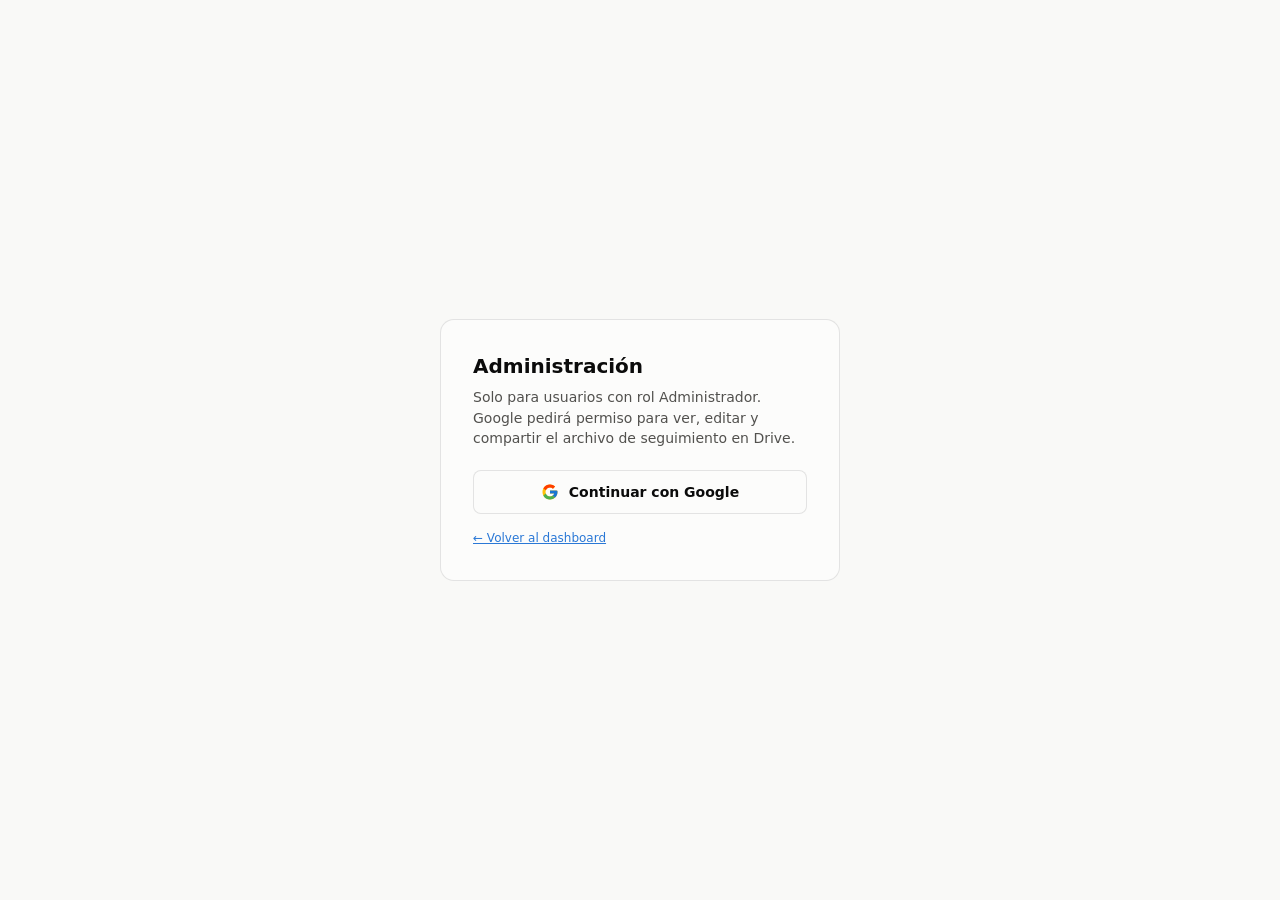
<file: admin.html>
<!doctype html>
<html lang="es">
<head>
<meta charset="utf-8">
<meta name="viewport" content="width=device-width, initial-scale=1">
<meta name="robots" content="noindex, nofollow">
<title>Administración de Tickets</title>
<link rel="stylesheet" href="styles.css">
<script src="config.js"></script>
<script src="https://accounts.google.com/gsi/client" async></script>
</head>
<body>

<!-- Acceso -->
<div class="login" id="loginView">
  <div class="box">
    <h1>Administración</h1>
    <p id="loginText">Solo para usuarios con rol Administrador. Google pedirá permiso para ver, editar y compartir el archivo de seguimiento en Drive.</p>
    <div class="err" id="loginErr" hidden></div>
    <button class="gbtn" id="btnLogin">
      <svg width="18" height="18" viewBox="0 0 48 48" aria-hidden="true"><path fill="#FFC107" d="M43.6 20.5H42V20H24v8h11.3C33.7 32.7 29.2 36 24 36c-6.6 0-12-5.4-12-12s5.4-12 12-12c3 0 5.8 1.1 7.9 3l5.7-5.7C34.1 6.1 29.3 4 24 4 12.9 4 4 12.9 4 24s8.9 20 20 20 20-8.9 20-20c0-1.3-.1-2.4-.4-3.5z"/><path fill="#FF3D00" d="m6.3 14.7 6.6 4.8C14.7 15.1 19 12 24 12c3 0 5.8 1.1 7.9 3l5.7-5.7C34.1 6.1 29.3 4 24 4 16.3 4 9.7 8.3 6.3 14.7z"/><path fill="#4CAF50" d="M24 44c5.2 0 9.9-2 13.4-5.2l-6.2-5.2C29.2 35.1 26.7 36 24 36c-5.2 0-9.6-3.3-11.3-8l-6.5 5C9.5 39.6 16.2 44 24 44z"/><path fill="#1976D2" d="M43.6 20.5H42V20H24v8h11.3c-.8 2.2-2.2 4.2-4.1 5.6l6.2 5.2C37 39.2 44 34 44 24c0-1.3-.1-2.4-.4-3.5z"/></svg>
      <span id="btnLoginText">Continuar con Google</span>
    </button>
    <p class="small"><a href="index.html">← Volver al dashboard</a></p>
  </div>
</div>

<!-- Administración -->
<div class="wrap" id="appView" hidden>
  <header>
    <h1>Administración</h1>
    <span class="meta" id="meta"></span>
    <span class="spacer"></span>
    <a class="btn" href="index.html">← Dashboard</a>
    <span class="user">
      <img id="userPic" alt="" referrerpolicy="no-referrer" hidden>
      <span id="userEmail"></span><span id="roleBadge" class="role"></span> · <a href="#" id="btnLogout">Salir</a>
    </span>
  </header>

  <div class="banner" id="banner"></div>

  <nav class="tabs" role="tablist">
    <button role="tab" class="tab" data-tab="records" aria-selected="true">Registros</button>
    <button role="tab" class="tab" data-tab="access" aria-selected="false">Roles y accesos</button>
  </nav>

  <!-- Registros -->
  <section id="tab-records" class="card tablecard">
    <div class="tabletools">
      <div class="toolgroup">
        <input type="search" id="rText" placeholder="Buscar US, descripción, responsable…">
        <select id="rStatus"><option value="">Status: todos</option></select>
      </div>
      <div class="toolgroup">
        <button id="btnReload" title="Volver a leer la hoja">↻ Recargar</button>
        <button class="primary" id="btnNew">+ Nuevo registro</button>
      </div>
    </div>
    <div class="hint" id="recInfo"></div>
    <div class="tablewrap">
      <table>
        <thead id="recHead"></thead>
        <tbody id="recBody"><tr><td class="empty">Cargando…</td></tr></tbody>
      </table>
    </div>
  </section>

  <!-- Roles y accesos -->
  <section id="tab-access" class="card tablecard" hidden>
    <div class="infobox">
      <b>Cómo funciona el acceso.</b> El rol define qué ve cada persona en el dashboard; el permiso real lo da Google Drive:
      al guardar, el archivo se comparte como <b>Lector</b> (Visualizador) o <b>Editor</b> (Administrador).
      Mientras la app de Google esté en modo <i>Prueba</i>, agrega también el correo como usuario de prueba en
      <a id="testUsersLink" target="_blank" rel="noopener">Google Auth Platform → Audience → Test users</a>.
    </div>

    <div class="initbox" id="initBox" hidden>
      <div>
        <b>La hoja “<span id="accSheetName"></span>” no existe en el archivo.</b>
        <div class="hint">Se creará con los accesos iniciales de config.js y se compartirá el archivo con esas cuentas:</div>
        <ul id="initList"></ul>
      </div>
      <button class="primary" id="btnInit">Crear hoja de accesos</button>
    </div>

    <div class="tabletools" id="accTools">
      <h2 id="accTitle">Usuarios</h2>
      <div class="toolgroup">
        <button id="btnAccReload">↻ Recargar</button>
        <button class="primary" id="btnAddUser">+ Agregar usuario</button>
      </div>
    </div>
    <div class="tablewrap">
      <table>
        <thead><tr><th>Correo</th><th>Nombre</th><th>Rol</th><th>Permiso en Drive</th><th>Actualizado</th><th></th></tr></thead>
        <tbody id="accBody"><tr><td colspan="6" class="empty">Cargando…</td></tr></tbody>
      </table>
    </div>
    <div class="hint" id="otherPerms"></div>
  </section>
</div>

<!-- Diálogo: registro -->
<dialog id="recDialog" class="dlg wide">
  <form id="recForm" novalidate>
    <h2 id="recTitle">Registro</h2>
    <div class="hint" id="recSub"></div>
    <div class="formgrid" id="recFields"></div>
    <div class="dlgfoot">
      <div class="err" id="recErr" hidden></div>
      <div class="dlgactions">
        <button type="button" class="danger" id="btnRecDelete">Eliminar</button>
        <span class="spacer"></span>
        <button type="button" id="btnRecCancel">Cancelar</button>
        <button type="submit" class="primary" id="btnRecSave">Guardar</button>
      </div>
    </div>
  </form>
</dialog>

<!-- Diálogo: usuario -->
<dialog id="userDialog" class="dlg">
  <form id="userForm" novalidate>
    <h2 id="userTitle">Usuario</h2>
    <div class="formgrid one">
      <label><span class="flabel">Correo de Google <span class="req">*</span></span><input type="email" id="uEmail" autocomplete="off" placeholder="nombre@dominio.com"></label>
      <label><span class="flabel">Nombre</span><input type="text" id="uName" autocomplete="off"></label>
      <label><span class="flabel">Rol <span class="req">*</span></span>
        <select id="uRole">
          <option value="Visualizador">Visualizador — solo ve el dashboard</option>
          <option value="Administrador">Administrador — dashboard + administración</option>
        </select>
      </label>
      <label class="chk"><input type="checkbox" id="uShare" checked> Compartir el archivo en Drive según el rol</label>
      <label class="chk"><input type="checkbox" id="uNotify"> Enviar correo de aviso de Google Drive</label>
    </div>
    <div class="dlgfoot">
    <div class="err" id="userErr" hidden></div>
    <div class="dlgactions">
      <span class="spacer"></span>
      <button type="button" id="btnUserCancel">Cancelar</button>
      <button type="submit" class="primary" id="btnUserSave">Guardar</button>
    </div>
    </div>
  </form>
</dialog>

<!-- Diálogo: confirmación -->
<dialog id="confirmDialog" class="dlg">
  <form id="confirmForm">
    <h2 id="cfTitle">Confirmar</h2>
    <p id="cfText"></p>
    <label class="chk" id="cfOptWrap" hidden><input type="checkbox" id="cfOpt" checked> <span id="cfOptText"></span></label>
    <div class="dlgactions">
      <span class="spacer"></span>
      <button type="button" id="btnCfCancel">Cancelar</button>
      <button type="submit" class="danger" id="btnCfOk">Eliminar</button>
    </div>
  </form>
</dialog>

<div class="toast" id="toast" role="status" hidden></div>

<script src="auth.js"></script>
<script src="admin.js"></script>
</body>
</html>
</file>
<file: styles.css>
:root {
  color-scheme: light;
  --page:#f9f9f7; --surface:#fcfcfb; --ink:#0b0b0b; --ink2:#52514e; --muted:#898781;
  --grid:#e1e0d9; --axis:#c3c2b7; --line:rgba(11,11,11,.10); --hover:rgba(11,11,11,.04);
  --s1:#2a78d6; --closed:#c3c2b7;
  --good:#0ca30c; --warn:#fab219; --serious:#ec835a; --crit:#d03b3b; --none:#898781;
  --good-ink:#006300; --crit-ink:#b42d2d; --warn-ink:#8a5a00;
}
@media (prefers-color-scheme: dark) {
  :root {
    color-scheme: dark;
    --page:#0d0d0d; --surface:#1a1a19; --ink:#f0efec; --ink2:#c3c2b7; --muted:#898781;
    --grid:#2c2c2a; --axis:#383835; --line:rgba(255,255,255,.10); --hover:rgba(255,255,255,.05);
    --s1:#3987e5; --closed:#52514e;
    --good-ink:#0ca30c; --crit-ink:#e66767; --warn-ink:#fab219;
  }
}
* { box-sizing:border-box; }
body { margin:0; background:var(--page); color:var(--ink); font:14px/1.45 system-ui,-apple-system,"Segoe UI",sans-serif; }
.wrap { max-width:1360px; margin:0 auto; padding:20px 16px 48px; }
header { display:flex; flex-wrap:wrap; align-items:center; gap:12px 20px; margin-bottom:18px; }
header h1 { font-size:20px; margin:0; }
header .meta { color:var(--ink2); font-size:13px; }
header .spacer { flex:1; }
.user { display:flex; align-items:center; gap:8px; color:var(--ink2); font-size:13px; }
.user img { width:26px; height:26px; border-radius:50%; }
button, select, input[type=search] {
  font:inherit; color:var(--ink); background:var(--surface); border:1px solid var(--line);
  border-radius:8px; padding:7px 10px;
}
button { cursor:pointer; font-weight:600; }
button:hover, select:hover { border-color:var(--s1); }
a { color:var(--s1); }
.filters { display:flex; flex-wrap:wrap; gap:8px; align-items:center; margin-bottom:16px; }
.filters input[type=search] { min-width:220px; flex:1; max-width:360px; }
.filters label.chk { display:flex; gap:6px; align-items:center; color:var(--ink2); }
.kpis { display:grid; grid-template-columns:repeat(auto-fit,minmax(150px,1fr)); gap:12px; margin-bottom:16px; }
.kpi { background:var(--surface); border:1px solid var(--line); border-radius:12px; padding:14px 16px; cursor:pointer; }
.kpi:hover { border-color:var(--s1); }
.kpi .lbl { color:var(--ink2); font-size:13px; display:flex; align-items:center; gap:6px; }
.kpi .val { font-size:30px; font-weight:650; margin-top:4px; }
.kpi .sub { color:var(--muted); font-size:12px; }
.dot { width:9px; height:9px; border-radius:50%; display:inline-block; flex:none; }
.grid { display:grid; grid-template-columns:repeat(auto-fit,minmax(min(100%,560px),1fr)); gap:12px; margin-bottom:16px; }
.card { background:var(--surface); border:1px solid var(--line); border-radius:12px; padding:14px 16px; min-width:0; }
.card h2 { font-size:14px; margin:0 0 2px; }
.card .hint { color:var(--muted); font-size:12px; margin-bottom:8px; }
.chartbox { position:relative; height:240px; }
.tablecard { overflow:hidden; }
.tabletools { display:flex; flex-wrap:wrap; gap:8px; align-items:center; justify-content:space-between; margin-bottom:8px; }
.tablewrap { overflow:auto; max-height:640px; }
table { border-collapse:collapse; width:100%; font-size:13px; }
th, td { text-align:left; padding:8px 10px; border-bottom:1px solid var(--line); vertical-align:top; }
th { position:sticky; top:0; background:var(--surface); color:var(--ink2); font-weight:600; cursor:pointer; white-space:nowrap; user-select:none; }
th.sorted::after { content:attr(data-dir); color:var(--muted); margin-left:4px; }
tbody tr:hover { background:var(--hover); }
td.num { text-align:right; font-variant-numeric:tabular-nums; white-space:nowrap; }
td.nowrap { white-space:nowrap; font-variant-numeric:tabular-nums; }
td.desc { min-width:240px; max-width:380px; }
td.note { color:var(--ink2); min-width:220px; max-width:320px; }
.pill { display:inline-flex; align-items:center; gap:5px; font-weight:600; white-space:nowrap; font-size:12px; }
.pill.Vencido { color:var(--crit-ink); } .pill.Por { color:var(--warn-ink); }
.pill.En { color:var(--good-ink); } .pill.Sin, .pill.Cerrado { color:var(--ink2); }
.tag { display:inline-block; padding:1px 7px; border-radius:6px; border:1px solid var(--line); font-size:12px; white-space:nowrap; color:var(--ink2); }
.issues { columns:2 320px; column-gap:24px; margin:0; padding:0; list-style:none; }
.issues li { break-inside:avoid; padding:5px 0; border-bottom:1px solid var(--line); font-size:13px; }
.issues b { font-weight:600; }
.banner { padding:12px 16px; border-radius:10px; border:1px solid var(--crit); color:var(--crit-ink); margin-bottom:16px; display:none; }
.empty { color:var(--muted); padding:20px; text-align:center; }
details summary { cursor:pointer; font-weight:600; }
@media (max-width:600px) { .kpi .val { font-size:24px; } .filters input[type=search]{min-width:100%;} }

/* ---- pantalla de acceso ---- */
.login { min-height:100vh; display:grid; place-items:center; padding:16px; }
.login .box { background:var(--surface); border:1px solid var(--line); border-radius:14px; padding:32px; max-width:400px; width:100%; }
.login h1 { font-size:20px; margin:0 0 6px; }
.login p { color:var(--ink2); margin:0 0 22px; }
.login .gbtn { display:flex; width:100%; align-items:center; justify-content:center; gap:10px; padding:11px 14px; }
.login .err { color:var(--crit-ink); font-size:14px; margin:0 0 16px; }
.login .small { color:var(--muted); font-size:12px; margin:16px 0 0; }
[hidden] { display:none !important; }

/* ---- roles, navegación y administración ---- */
a.btn { display:inline-flex; align-items:center; gap:6px; text-decoration:none; color:var(--ink); background:var(--surface);
        border:1px solid var(--line); border-radius:8px; padding:7px 10px; font-weight:600; }
a.btn:hover { border-color:var(--s1); }
.role { display:inline-block; margin-left:6px; padding:1px 8px; border-radius:999px; font-size:11px; font-weight:650; border:1px solid var(--line); white-space:nowrap; }
.role.admin { color:var(--s1); border-color:var(--s1); }
.role.view { color:var(--ink2); }
.role:empty { display:none; }
button.primary { background:var(--s1); border-color:var(--s1); color:#fff; }
button.primary:hover { filter:brightness(1.08); }
button.danger { color:var(--crit-ink); }
button.danger:hover { border-color:var(--crit); }
button:disabled { opacity:.55; cursor:not-allowed; }
button.sm { padding:3px 8px; font-size:12px; margin-right:4px; }
.tabs { display:flex; gap:4px; margin-bottom:12px; border-bottom:1px solid var(--line); }
.tab { border:0; border-bottom:2px solid transparent; border-radius:0; background:none; padding:9px 14px; color:var(--ink2); }
.tab[aria-selected="true"] { color:var(--ink); border-bottom-color:var(--s1); }
.tab:hover { border-bottom-color:var(--axis); }
.toolgroup { display:flex; flex-wrap:wrap; gap:8px; align-items:center; }
.toolgroup input[type=search] { min-width:min(240px, 100%); }
.tabletools h2 { font-size:14px; margin:0; }
tr.click { cursor:pointer; }
td.act { white-space:nowrap; text-align:right; width:1%; }
.tag { margin-left:4px; }
.perm { font-size:12px; font-weight:600; }
.perm.ok { color:var(--good-ink); } .perm.warn { color:var(--warn-ink); }
.infobox { border:1px solid var(--line); border-left:3px solid var(--s1); border-radius:8px; padding:10px 12px; margin-bottom:12px; color:var(--ink2); font-size:13px; }
.initbox { display:flex; flex-wrap:wrap; gap:12px; align-items:center; justify-content:space-between; border:1px dashed var(--axis); border-radius:10px; padding:12px 14px; margin-bottom:12px; }
.initbox ul { margin:6px 0 0; padding-left:18px; font-size:13px; }
dialog.dlg { border:1px solid var(--line); border-radius:14px; padding:0; background:var(--surface); color:var(--ink); width:min(520px, calc(100vw - 32px)); max-height:calc(100vh - 32px); }
dialog.dlg.wide { width:min(900px, calc(100vw - 32px)); }
dialog.dlg::backdrop { background:rgba(0,0,0,.45); }
dialog.dlg form { padding:20px 20px 0; }
.dlgfoot { position:sticky; bottom:0; background:var(--surface); padding:6px 0 16px; border-top:1px solid var(--line); margin-top:4px; }
dialog.dlg h2 { font-size:17px; margin:0 0 2px; }
.formgrid { display:grid; grid-template-columns:repeat(auto-fill, minmax(200px, 1fr)); gap:12px 14px; margin:14px 0; }
.formgrid.one { grid-template-columns:1fr; }
.formgrid label { display:flex; flex-direction:column; gap:4px; font-size:12px; font-weight:600; color:var(--ink2); min-width:0; }
.formgrid label.full { grid-column:1 / -1; }
.formgrid label.chk { flex-direction:row; align-items:center; gap:8px; font-weight:500; color:var(--ink); }
.formgrid input, .formgrid select, .formgrid textarea {
  font:inherit; font-size:14px; font-weight:400; color:var(--ink); background:var(--page); border:1px solid var(--line); border-radius:8px; padding:7px 9px; width:100%; min-width:0; }
.formgrid textarea { resize:vertical; }
.formgrid input:focus, .formgrid select:focus, .formgrid textarea:focus { outline:2px solid var(--s1); outline-offset:-1px; }
.formgrid input:disabled { color:var(--muted); }
.fhint { font-weight:400; color:var(--muted); font-size:11px; }
.req { color:var(--crit-ink); }
.dlgactions { display:flex; gap:8px; align-items:center; margin-top:6px; }
.dlgactions .spacer { flex:1; }
.err { color:var(--crit-ink); font-size:13px; margin:6px 0; }
label.chk { display:flex; gap:8px; align-items:center; font-size:13px; margin:8px 0; }
.toast { position:fixed; left:50%; bottom:20px; transform:translateX(-50%); background:var(--ink); color:var(--page); padding:10px 16px; border-radius:10px;
         font-size:13px; max-width:min(720px, calc(100vw - 32px)); box-shadow:0 6px 24px rgba(0,0,0,.25); z-index:10; }
.flabel { display:block; }
</file>
